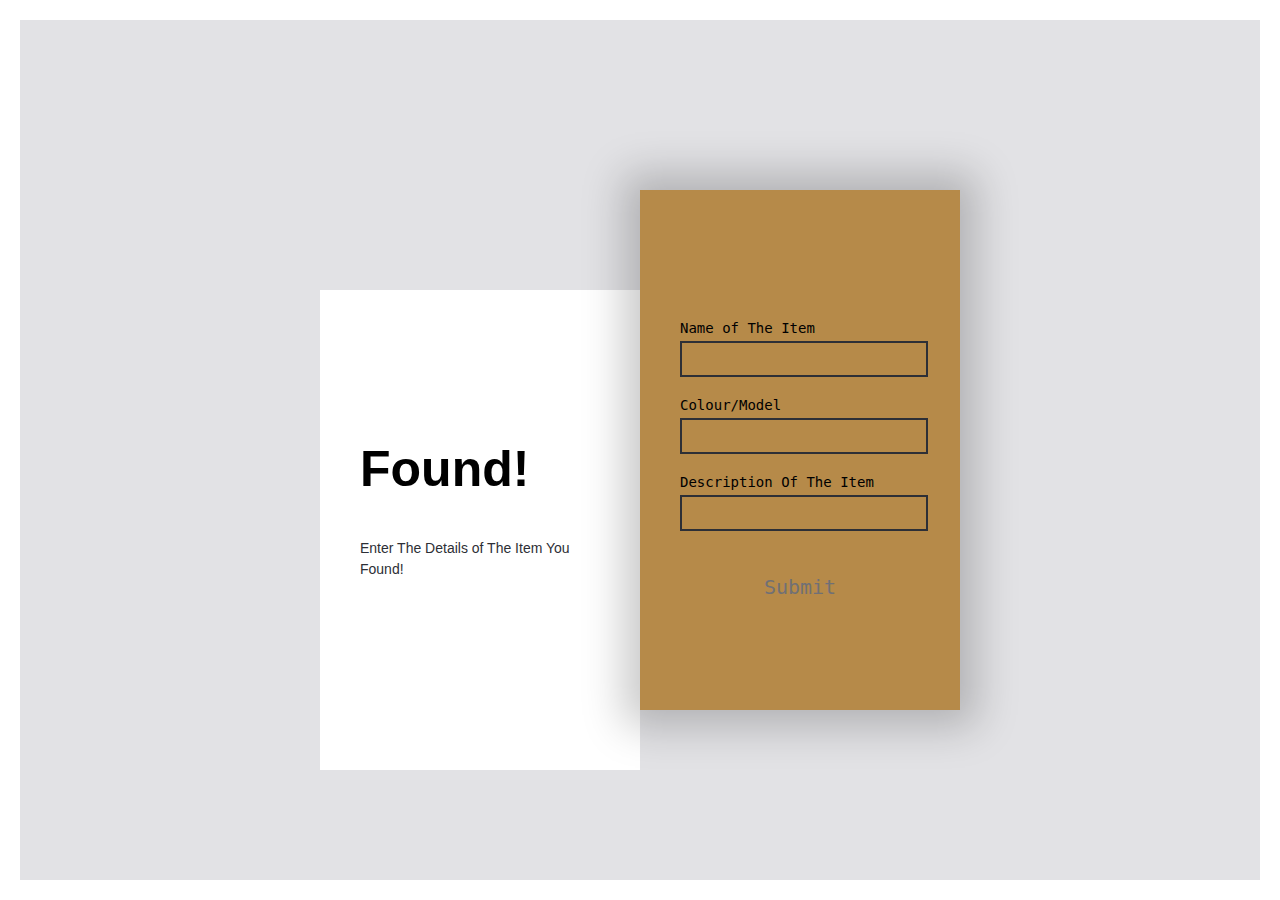
<file: templates/found.html>
<!DOCTYPE html>
<html>
    <title>Found!</title>
    <div class="page">
        <div class="container">
          <div class="left" style="top:100px;">
            <div class="login" style="margin-top:150px;" >Found!</div>
            <div class="eula" style="color:#2D2F36;">Enter The Details of The Item You Found!</div>
          </div>
          <div class="right">
            <svg viewBox="0 0 320 300">
              <path d="m 40,120.00016 239.99984,-3.2e-4 c 0,0 24.99263,0.79932 25.00016,35.00016 0.008,34.20084 -25.00016,35 -25.00016,35 h -239.99984 c 0,-0.0205 -25,4.01348 -25,38.5 0,34.48652 25,38.5 25,38.5 h 215 c 0,0 20,-0.99604 20,-25 0,-24.00396 -20,-25 -20,-25 h -190 c 0,0 -20,1.71033 -20,25 0,24.00396 20,25 20,25 h 168.57143" />
            </svg>
            <div class="form" style="top:70px;">
                <form method="POST" action="/submit1">
                  <label for="name">Name of The Item</label>
                  <input type="text" id="name" name="name">
                  <label for="colormodel">Colour/Model</label>
                  <input type="text" id="colourmodel" name="colourmodel">
                  <label for="description">Description Of The Item</label>
                  <input type="text" id="description" name="description">
                  <input type="submit" id="submit" value="Submit">
                </form>
              </div>
              
        </div>
      </div>
      <style>
        @import url('https://rsms.me/inter/inter-ui.css');
::selection {
  background: #2D2F36;
}
::-webkit-selection {
  background: #2D2F36;
}
::-moz-selection {
  background: #2D2F36;
}
body {
  background: white;
  font-family: 'Inter UI', sans-serif;
  margin: 0;
  padding: 20px;
}
.page {
  background: #e2e2e5;
  display: flex;
  flex-direction: column;
  height: calc(100% - 40px);
  position: absolute;
  place-content: center;
  width: calc(100% - 40px);
}
@media (max-width: 767px) {
  .page {
    height: auto;
    margin-bottom: 20px;
    padding-bottom: 20px;
  }
}
.container {
  display: flex;
  height: 520px;
  margin: 0 auto;
  width: 640px;
}
@media (max-width: 767px) {
  .container {
    flex-direction: column;
    height: 630px;
    width: 320px;
  }
}
.left {
  background: white;
  height: calc(100% - 40px);
  top: 20px;
  position: relative;
  width: 50%;
}
@media (max-width: 767px) {
  .left {
    height: 100%;
    left: 20px;
    width: calc(100% - 40px);
    max-height: 270px;
  }
}
.login {
  font-size: 50px;
  font-weight: 900;
  margin: 50px 40px 40px;
}
.eula {
  color: #999;
  font-size: 14px;
  line-height: 1.5;
  margin: 40px;
}
.right {
  background: #b68a49;
  box-shadow: 0px 0px 40px 16px rgba(0,0,0,0.22);
  color: #F1F1F2;
  position: relative;
  width: 50%;
}
@media (max-width: 767px) {
  .right {
    flex-shrink: 0;
    height: 100%;
    width: 100%;
    max-height: 350px;
  }
}
svg {
  position: absolute;
  width: 320px;
}
path {
  fill: none;
  stroke: url(#linearGradient);;
  stroke-width: 4;
  stroke-dasharray: 240 1386;
}
.form {
  margin: 40px;
  position: absolute;
}
label {
  font-family: monospace;
  color:  black;
  display: block;
  font-size: 14px;
  height: 16px;
  margin-top: 20px;
  margin-bottom: 5px;
}
input {
  font-family: monospace;
  background: transparent;
  border-color: #2D2F36;
  border-style: solid;
  color: black;
  font-size: 20px;
  height: 30px;
  line-height: 30px;
  outline: none !important;
  width: 100%;
}

input::-moz-focus-inner { 
  border: 0; 
}
#submit {
  color: #707075;
  margin-top: 40px;
  transition: color 300ms;
  border: 0;
}
#submit:focus {
  color: #f2f2f2;
}
#submit:active {
  color: #d0d0d2;
}
      </style>
      <script>
        var current = null;
document.querySelector('#email').addEventListener('focus', function(e) {
  if (current) current.pause();
  current = anime({
    targets: 'path',
    strokeDashoffset: {
      value: 0,
      duration: 700,
      easing: 'easeOutQuart'
    },
    strokeDasharray: {
      value: '240 1386',
      duration: 700,
      easing: 'easeOutQuart'
    }
  });
});
document.querySelector('#password').addEventListener('focus', function(e) {
  if (current) current.pause();
  current = anime({
    targets: 'path',
    strokeDashoffset: {
      value: -336,
      duration: 700,
      easing: 'easeOutQuart'
    },
    strokeDasharray: {
      value: '240 1386',
      duration: 700,
      easing: 'easeOutQuart'
    }
  });
});
document.querySelector('#submit').addEventListener('focus', function(e) {
  if (current) current.pause();
  current = anime({
    targets: 'path',
    strokeDashoffset: {
      value: -730,
      duration: 700,
      easing: 'easeOutQuart'
    },
    strokeDasharray: {
      value: '530 1386',
      duration: 700,
      easing: 'easeOutQuart'
    }
  });
});
      </script>
      
</html>
</file>
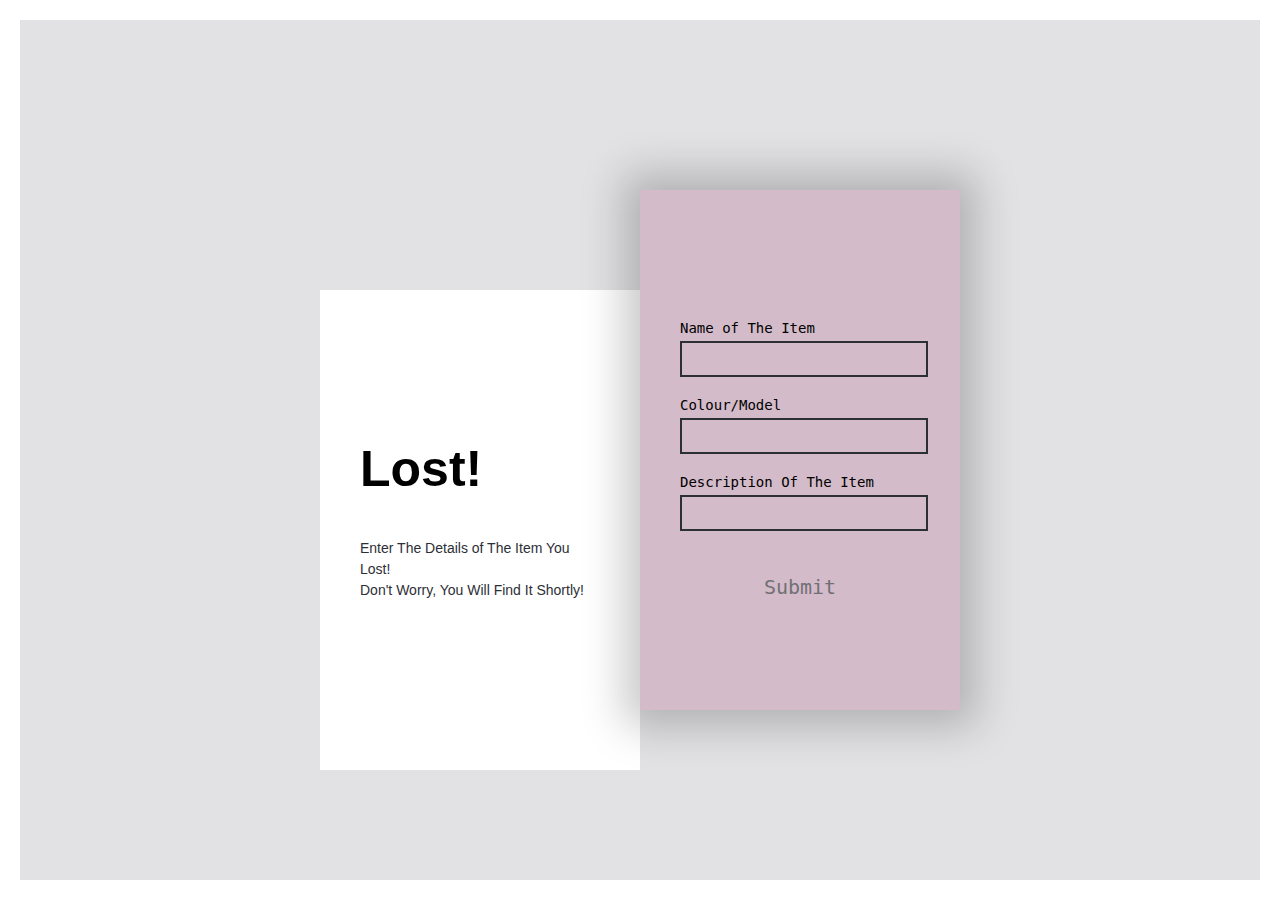
<file: templates/lost.html>
<!DOCTYPE html>
<html>
    <title>Lost!</title>
    <div class="page">
        <div class="container">
          <div class="left" style="top:100px;">
            <div class="login" style="margin-top:150px;" >Lost!</div>
            <div class="eula" style="color:#2D2F36;">Enter The Details of The Item You Lost! <br> Don't Worry, You Will Find It Shortly!</div>
          </div>
          <div class="right">
            <svg viewBox="0 0 320 300">
              <path d="m 40,120.00016 239.99984,-3.2e-4 c 0,0 24.99263,0.79932 25.00016,35.00016 0.008,34.20084 -25.00016,35 -25.00016,35 h -239.99984 c 0,-0.0205 -25,4.01348 -25,38.5 0,34.48652 25,38.5 25,38.5 h 215 c 0,0 20,-0.99604 20,-25 0,-24.00396 -20,-25 -20,-25 h -190 c 0,0 -20,1.71033 -20,25 0,24.00396 20,25 20,25 h 168.57143" />
            </svg>
            <div class="form" style="top:70px;">
                <form method="POST" action="/submit2">
                  <label for="name">Name of The Item</label>
                  <input type="text" id="name" name="name">
                  <label for="colormodel">Colour/Model</label>
                  <input type="text" id="colourmodel" name="colourmodel">
                  <label for="description">Description Of The Item</label>
                  <input type="text" id="description" name="description">
                  <input type="submit" id="submit" value="Submit">
                </form>
              </div>
              
        </div>
      </div>
      <style>
        @import url('https://rsms.me/inter/inter-ui.css');
::selection {
  background: #2D2F36;
}
::-webkit-selection {
  background: #2D2F36;
}
::-moz-selection {
  background: #2D2F36;
}
body {
  background: white;
  font-family: 'Inter UI', sans-serif;
  margin: 0;
  padding: 20px;
}
.page {
  background: #e2e2e5;
  display: flex;
  flex-direction: column;
  height: calc(100% - 40px);
  position: absolute;
  place-content: center;
  width: calc(100% - 40px);
}
@media (max-width: 767px) {
  .page {
    height: auto;
    margin-bottom: 20px;
    padding-bottom: 20px;
  }
}
.container {
  display: flex;
  height: 520px;
  margin: 0 auto;
  width: 640px;
}
@media (max-width: 767px) {
  .container {
    flex-direction: column;
    height: 630px;
    width: 320px;
  }
}
.left {
  background: white;
  height: calc(100% - 40px);
  top: 20px;
  position: relative;
  width: 50%;
}
@media (max-width: 767px) {
  .left {
    height: 100%;
    left: 20px;
    width: calc(100% - 40px);
    max-height: 270px;
  }
}
.login {
  font-size: 50px;
  font-weight: 900;
  margin: 50px 40px 40px;
}
.eula {
  color: #999;
  font-size: 14px;
  line-height: 1.5;
  margin: 40px;
}
.right {
  background: #d4bbc9;
  box-shadow: 0px 0px 40px 16px rgba(0,0,0,0.22);
  color: #F1F1F2;
  position: relative;
  width: 50%;
}
@media (max-width: 767px) {
  .right {
    flex-shrink: 0;
    height: 100%;
    width: 100%;
    max-height: 350px;
  }
}
svg {
  position: absolute;
  width: 320px;
}
path {
  fill: none;
  stroke: url(#linearGradient);;
  stroke-width: 4;
  stroke-dasharray: 240 1386;
}
.form {
  margin: 40px;
  position: absolute;
}
label {
  font-family: monospace;
  color:  black;
  display: block;
  font-size: 14px;
  height: 16px;
  margin-top: 20px;
  margin-bottom: 5px;
}
input {
  font-family: monospace;
  background: transparent;
  border-color: #2D2F36;
  border-style: solid;
  color: black;
  font-size: 20px;
  height: 30px;
  line-height: 30px;
  outline: none !important;
  width: 100%;
}

input::-moz-focus-inner { 
  border: 0; 
}
#submit {
  color: #707075;
  margin-top: 40px;
  transition: color 300ms;
  border: 0;
}
#submit:focus {
  color: #f2f2f2;
}
#submit:active {
  color: #d0d0d2;
}
      </style>
      <script>
        var current = null;
document.querySelector('#email').addEventListener('focus', function(e) {
  if (current) current.pause();
  current = anime({
    targets: 'path',
    strokeDashoffset: {
      value: 0,
      duration: 700,
      easing: 'easeOutQuart'
    },
    strokeDasharray: {
      value: '240 1386',
      duration: 700,
      easing: 'easeOutQuart'
    }
  });
});
document.querySelector('#password').addEventListener('focus', function(e) {
  if (current) current.pause();
  current = anime({
    targets: 'path',
    strokeDashoffset: {
      value: -336,
      duration: 700,
      easing: 'easeOutQuart'
    },
    strokeDasharray: {
      value: '240 1386',
      duration: 700,
      easing: 'easeOutQuart'
    }
  });
});
document.querySelector('#submit').addEventListener('focus', function(e) {
  if (current) current.pause();
  current = anime({
    targets: 'path',
    strokeDashoffset: {
      value: -730,
      duration: 700,
      easing: 'easeOutQuart'
    },
    strokeDasharray: {
      value: '530 1386',
      duration: 700,
      easing: 'easeOutQuart'
    }
  });
});
      </script>
      
</html>
</file>
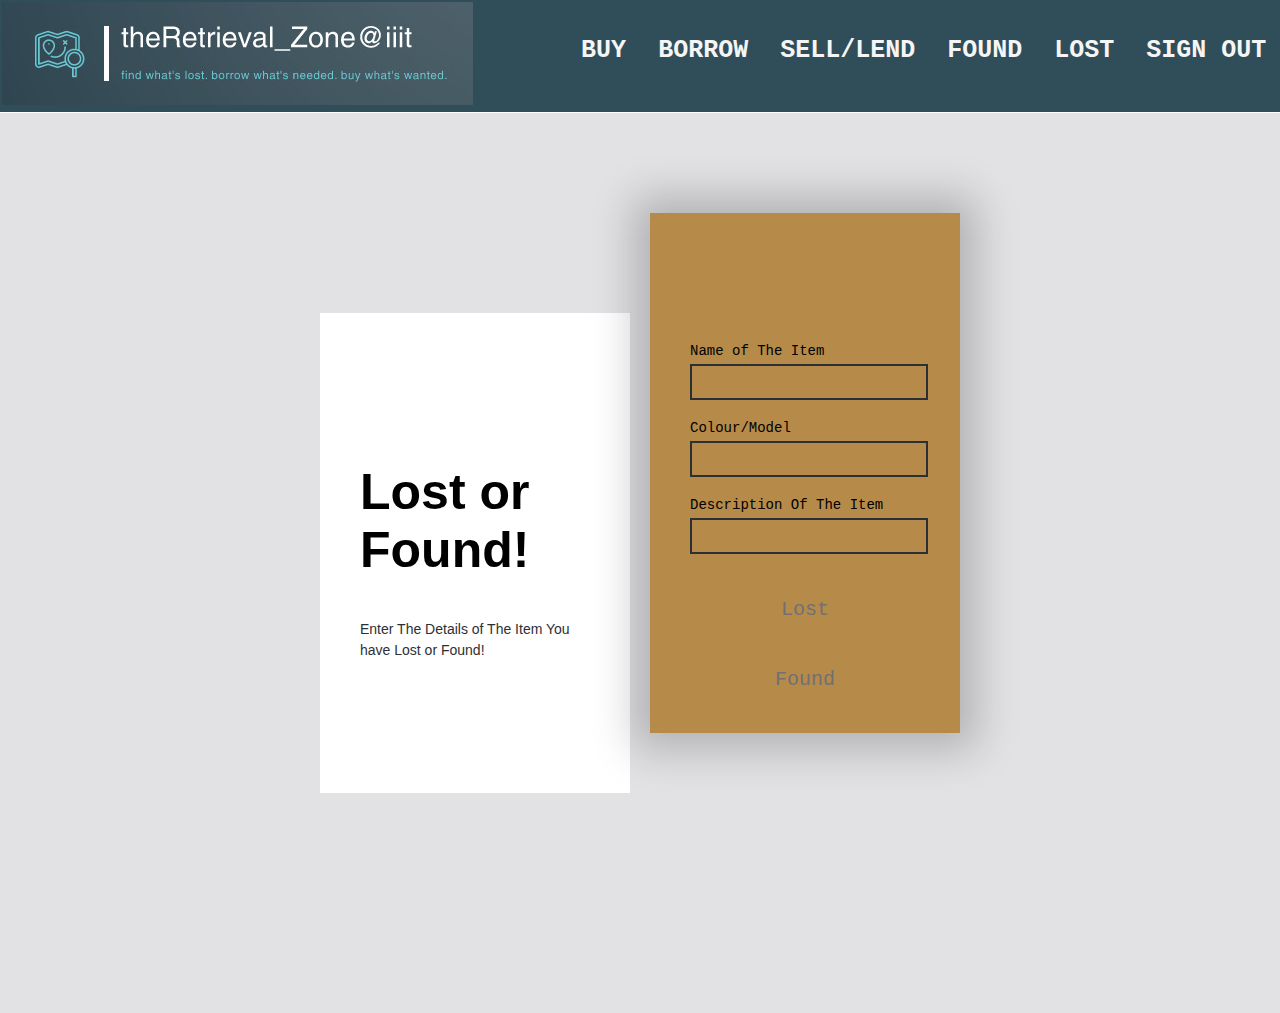
<file: templates/lostfoundAdd.html>
<!DOCTYPE html>
<html>
    <title>Lost/Found Form</title>
    <link rel="stylesheet" href="../static/css/navbar.css">
    <ul>
      <img src="../static/logo.jpeg" style="margin-top:10px;margin-left:10px;">
      <li><a href="/index.html">SIGN OUT</a></li>
      <li><a href="/lostView.html">LOST</a></li>
      <li><a href="/foundView.html" >FOUND</a></li>
      <li><a href="/sell.html">SELL/LEND</a></li>
      <li><a href="/borrow.html">BORROW</a></li>
      <li><a href="/buy.html" >BUY</a></li>
      <li><a href="/studentProfile.html"  >PROFILE</a></li>
      <li><a href="/homepage.html" >HOME</a></li>
    </ul>
    <div class="page" style="margin-top: -15px;">
        <div class="container" style="margin-top:-180px">
          <div class="left" style="top:100px;">
            <div class="login" style="margin-top:150px;" >Lost or Found!</div>
            <div class="eula" style="color:#2D2F36;">Enter The Details of The Item You have Lost or Found!</div>
          </div>
          <div class="right">
            <svg viewBox="0 0 320 300">
              <path d="m 40,120.00016 239.99984,-3.2e-4 c 0,0 24.99263,0.79932 25.00016,35.00016 0.008,34.20084 -25.00016,35 -25.00016,35 h -239.99984 c 0,-0.0205 -25,4.01348 -25,38.5 0,34.48652 25,38.5 25,38.5 h 215 c 0,0 20,-0.99604 20,-25 0,-24.00396 -20,-25 -20,-25 h -190 c 0,0 -20,1.71033 -20,25 0,24.00396 20,25 20,25 h 168.57143" />
            </svg>
            <div class="form" style="top:70px;">
                <form method="POST" action="/submit1">
                  <label for="name">Name of The Item</label>
                  <input type="text" id="name" name="name" required>
                  <label for="colormodel">Colour/Model</label>
                  <input type="text" id="colourmodel" name="colourmodel" required>
                  <label for="description">Description Of The Item</label>
                  <input type="text" id="description" name="description" required>
                  <!-- <input type="submit" id="submit" value="Submit"> -->

                  <input type="hidden" id="action" name="action" value="">
                  <input type="submit" id="submit" value="Lost" onclick="updateAction('Lost')">
                  <input type="hidden" id="action" name="action" value="">
                  <input type="submit" id="submit" value="Found" onclick="updateAction('Found')">
                </form>
              </div>
              
        </div>
      </div>
      <style>
        @import url('https://rsms.me/inter/inter-ui.css');
::selection {
  background: #2D2F36;
}
::-webkit-selection {
  background: #2D2F36;
}
::-moz-selection {
  background: #2D2F36;
}
body {
  background: white;
  font-family: 'Inter UI', sans-serif;
  margin: 0;
  /* padding: 20px; */
  overflow-y:hidden ;
  overflow-x: hidden;
}
.page {
  background: #e2e2e5;
  display: flex;
  flex-direction: column;
  height: calc(100%);
  position: absolute;
  place-content: center;
  width: calc(100%);
}
@media (max-width: 767px) {
  .page {
    height: auto;
    margin-bottom: 20px;
    padding-bottom: 20px;
  }
}
.container {
  display: flex;
  height: 520px;
  margin: 0 auto;
  width: 640px;
}
@media (max-width: 767px) {
  .container {
    flex-direction: column;
    height: 630px;
    width: 320px;
  }
}
.left {
  background: white;
  height: calc(100% - 40px);
  top: 20px;
  position: relative;
  width: 50%;
}
@media (max-width: 767px) {
  .left {
    height: 100%;
    left: 20px;
    width: calc(100% - 40px);
    max-height: 270px;
  }
}
.login {
  font-size: 50px;
  font-weight: 900;
  margin: 50px 40px 40px;
}
.eula {
  color: #999;
  font-size: 14px;
  line-height: 1.5;
  margin: 40px;
}
.right {
  background: #b68a49;
  box-shadow: 0px 0px 40px 16px rgba(0,0,0,0.22);
  color: #F1F1F2;
  position: relative;
  width: 50%;
}
@media (max-width: 767px) {
  .right {
    flex-shrink: 0;
    height: 100%;
    width: 100%;
    max-height: 350px;
  }
}
svg {
  position: absolute;
  width: 320px;
}
path {
  fill: none;
  stroke: url(#linearGradient);;
  stroke-width: 4;
  stroke-dasharray: 240 1386;
}
.form {
  margin: 40px;
  position: absolute;
}
label {
  font-family: monospace;
  color:  black;
  display: block;
  font-size: 14px;
  height: 16px;
  margin-top: 20px;
  margin-bottom: 5px;
}
input {
  font-family: monospace;
  background: transparent;
  border-color: #2D2F36;
  border-style: solid;
  color: black;
  font-size: 20px;
  height: 30px;
  line-height: 30px;
  outline: none !important;
  width: 100%;
}

input::-moz-focus-inner { 
  border: 0; 
}
#submit {
  color: #707075;
  margin-top: 40px;
  transition: color 300ms;
  border: 0;
}
#submit:focus {
  color: #f2f2f2;
}
#submit:active {
  color: #d0d0d2;
}
      </style>
      <script>
        function updateAction(action) {
  document.getElementById("action").value = action;
}
        var current = null;
document.querySelector('#email').addEventListener('focus', function(e) {
  if (current) current.pause();
  current = anime({
    targets: 'path',
    strokeDashoffset: {
      value: 0,
      duration: 700,
      easing: 'easeOutQuart'
    },
    strokeDasharray: {
      value: '240 1386',
      duration: 700,
      easing: 'easeOutQuart'
    }
  });
});
document.querySelector('#password').addEventListener('focus', function(e) {
  if (current) current.pause();
  current = anime({
    targets: 'path',
    strokeDashoffset: {
      value: -336,
      duration: 700,
      easing: 'easeOutQuart'
    },
    strokeDasharray: {
      value: '240 1386',
      duration: 700,
      easing: 'easeOutQuart'
    }
  });
});
document.querySelector('#submit').addEventListener('focus', function(e) {
  if (current) current.pause();
  current = anime({
    targets: 'path',
    strokeDashoffset: {
      value: -730,
      duration: 700,
      easing: 'easeOutQuart'
    },
    strokeDasharray: {
      value: '530 1386',
      duration: 700,
      easing: 'easeOutQuart'
    }
  });
});

      </script>
      
</html>
</file>
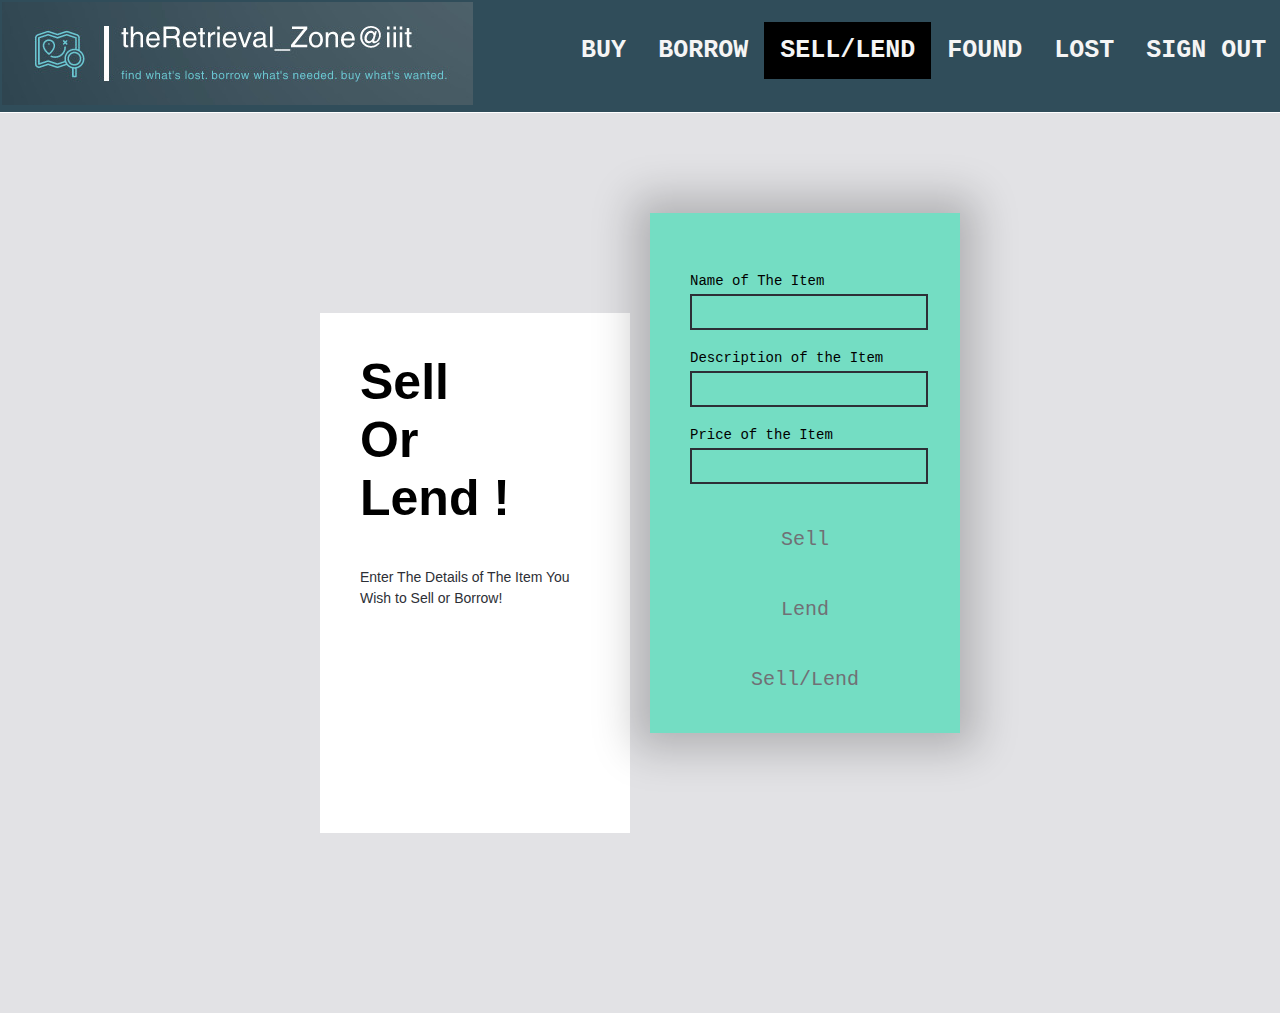
<file: templates/sell.html>
<!DOCTYPE html>
<html>
<title>Sell/Borrow!</title>
<link rel="stylesheet" href="../static/css/navbar.css">
<ul>
  <img src="../static/logo.jpeg" style="margin-top:10px;margin-left:10px;">
  <li><a href="/index.html">SIGN OUT</a></li>
  <li><a href="/lostView.html">LOST</a></li>
  <li><a href="/foundView.html">FOUND</a></li>
  <li><a href="/sell.html" a class="active">SELL/LEND</a></li>
  <li><a href="/borrow.html">BORROW</a></li>
  <li><a href="/buy.html">BUY</a></li>
  <li><a href="/studentProfile.html">PROFILE</a></li>
  <li><a href="/homepage.html">HOME</a></li>
</ul>
<div class="page" style="margin-top: -15px;">
  <div class="container" style="margin-top: -180px;">
    <div class="left" style="top:100px;">
      <div class="login" style="margin-top:40px;">Sell <br> Or <br> Lend !</div>
      <div class="eula" style="color:#2D2F36;">Enter The Details of The Item You Wish to Sell or Borrow!</div>
      <!-- <div class="u">
                <button name="sell" onclick="updateAction('sell')" style="margin-left:50px;"> Sell </button>
                <button name="borrow" onclick="updateAction('borrow')"> Borrow </button>
                <button name="sellandborrow" onclick="updateAction('sellandborrow')"> Sell and Borrow </button>
            </div> -->
    </div>
    <div class="right">
      <svg viewBox="0 0 320 300">
        <path
          d="m 40,120.00016 239.99984,-3.2e-4 c 0,0 24.99263,0.79932 25.00016,35.00016 0.008,34.20084 -25.00016,35 -25.00016,35 h -239.99984 c 0,-0.0205 -25,4.01348 -25,38.5 0,34.48652 25,38.5 25,38.5 h 215 c 0,0 20,-0.99604 20,-25 0,-24.00396 -20,-25 -20,-25 h -190 c 0,0 -20,1.71033 -20,25 0,24.00396 20,25 20,25 h 168.57143" />
      </svg>
      <div class="form">
        <form method="POST" action="/submit">
          <label for="name">Name of The Item</label>
          <input type="text" id="name" name="name" required>
          <label for="description">Description of the Item</label>
          <input type="text" id="description" name="description" required>
          <label for="price">Price of the Item</label>
          <input type="text" id="price" name="price" required>


          <input type="hidden" id="action" name="action" value="">
          <input type="submit" id="submit" value="Sell" onclick="updateAction('Sell')">
          <input type="hidden" id="action" name="action" value="">
          <input type="submit" id="submit" value="Lend" onclick="updateAction('Lend')">
          <input type="hidden" id="action" name="action" value="">
          <input type="submit" id="submit" value="Sell/Lend" onclick="updateAction('polp')">
          <!-- <div class="u">
                    <button name="sell" onclick="updateAction('sell')" style="margin-left:50px;"> Sell </button>
                    <button name="borrow" onclick="updateAction('borrow')"> Borrow </button>
                    <button name="sellandborrow" onclick="updateAction('sellandborrow')"> Sell and Borrow </button>
                </div>

                  <input type="hidden" id="action" name="action" value="">
                  <input type="submit" id="submit" value="Submit"> -->

        </form>
        <style>
          @import url('https://rsms.me/inter/inter-ui.css');

          ::selection {
            background: #2D2F36;
          }

          ::-webkit-selection {
            background: #2D2F36;
          }

          ::-moz-selection {
            background: #2D2F36;
          }

          body {
            background:  #e2e2e5;
            font-family: 'Inter UI', sans-serif;
            margin: 0;
            /* padding: 20px; */
            overflow-y: hidden;
            overflow-x: hidden;
          }

          .page {
            background: #e2e2e5;
            display: flex;
            flex-direction: column;
            height: calc(100%);
            position: absolute;
            place-content: center;
            width: calc(100%);
          }

          @media (max-width: 767px) {
            .page {
              height: auto;
              margin-bottom: 20px;
              padding-bottom: 20px;
            }
          }

          .container {
            display: flex;
            height: 520px;
            margin: 0 auto;
            width: 640px;
          }

          @media (max-width: 767px) {
            .container {
              flex-direction: column;
              height: 630px;
              width: 320px;
            }
          }

          .left {
            background: white;
            height: calc(100%);
            top: 20px;
            position: relative;
            width: 50%;
          }

          @media (max-width: 767px) {
            .left {
              height: 100%;
              left: 20px;
              width: calc(100%);
              max-height: 270px;
            }
          }

          .login {
            font-size: 50px;
            font-weight: 900;
            margin: 50px 40px 40px;
          }

          .eula {
            color: #999;
            font-size: 14px;
            line-height: 1.5;
            margin: 40px;
          }

          .right {
            background: #74ddc3;
            box-shadow: 0px 0px 40px 16px rgba(0, 0, 0, 0.22);
            color: #F1F1F2;
            position: relative;
            width: 50%;
          }

          @media (max-width: 767px) {
            .right {
              flex-shrink: 0;
              height: 100%;
              width: 100%;
              max-height: 350px;
            }
          }

          svg {
            position: absolute;
            width: 320px;
          }

          path {
            fill: none;
            stroke: url(#linearGradient);
            ;
            stroke-width: 4;
            stroke-dasharray: 240 1386;
          }

          .form {
            margin: 40px;
            position: absolute;
          }

          label {
            font-family: monospace;
            color: black;
            display: block;
            font-size: 14px;
            height: 16px;
            margin-top: 20px;
            margin-bottom: 5px;
          }

          input {
            font-family: monospace;
            background: transparent;
            border-color: #2D2F36;
            border-style: solid;
            color: black;
            font-size: 20px;
            height: 30px;
            line-height: 30px;
            outline: none !important;
            width: 100%;
          }

          input::-moz-focus-inner {
            border: 0;
          }

          #submit {
            color: #707075;
            margin-top: 40px;
            transition: color 300ms;
            border: 0;
          }

          #submit:focus {
            color: #f2f2f2;
          }

          #submit:active {
            color: #d0d0d2;
          }
        </style>
        <script>
          var current = null;
          document.querySelector('#email').addEventListener('focus', function (e) {
            if (current) current.pause();
            current = anime({
              targets: 'path',
              strokeDashoffset: {
                value: 0,
                duration: 700,
                easing: 'easeOutQuart'
              },
              strokeDasharray: {
                value: '240 1386',
                duration: 700,
                easing: 'easeOutQuart'
              }
            });
          });
          document.querySelector('#password').addEventListener('focus', function (e) {
            if (current) current.pause();
            current = anime({
              targets: 'path',
              strokeDashoffset: {
                value: -336,
                duration: 700,
                easing: 'easeOutQuart'
              },
              strokeDasharray: {
                value: '240 1386',
                duration: 700,
                easing: 'easeOutQuart'
              }
            });
          });
          document.querySelector('#submit').addEventListener('focus', function (e) {
            if (current) current.pause();
            current = anime({
              targets: 'path',
              strokeDashoffset: {
                value: -730,
                duration: 700,
                easing: 'easeOutQuart'
              },
              strokeDasharray: {
                value: '530 1386',
                duration: 700,
                easing: 'easeOutQuart'
              }
            });
          });
          function updateAction(action) {
            document.getElementById("action").value = action;
          }

        </script>

</html>
</div>

</div>
</div>
<style>
  @import url('https://rsms.me/inter/inter-ui.css');

  ::selection {
    background: #2D2F36;
  }

  ::-webkit-selection {
    background: #2D2F36;
  }

  ::-moz-selection {
    background: #2D2F36;
  }

  body {
    background: white;
    font-family: 'Inter UI', sans-serif;
    margin: 0;
    /* padding: 20px; */
  }

  .page {
    background: #e2e2e5;
    display: flex;
    flex-direction: column;
    height: calc(100%);
    position: absolute;
    place-content: center;
    width: calc(100%);
  }

  @media (max-width: 767px) {
    .page {
      height: auto;
      margin-bottom: 20px;
      padding-bottom: 20px;
    }
  }

  .container {
    display: flex;
    height: 520px;
    margin: 0 auto;
    width: 640px;
  }

  @media (max-width: 767px) {
    .container {
      flex-direction: column;
      height: 630px;
      width: 320px;
    }
  }

  .left {
    background: white;
    height: calc(100%);
    top: 20px;
    position: relative;
    width: 50%;
  }

  @media (max-width: 767px) {
    .left {
      height: 100%;
      left: 20px;
      width: calc(100%);
      max-height: 270px;
    }
  }

  .login {
    font-size: 50px;
    font-weight: 900;
    margin: 50px 40px 40px;
  }

  .eula {
    color: #999;
    font-size: 14px;
    line-height: 1.5;
    margin: 40px;
  }

  .right {
    background: #74ddc3;
    box-shadow: 0px 0px 40px 16px rgba(0, 0, 0, 0.22);
    color: #F1F1F2;
    position: relative;
    width: 50%;
  }

  @media (max-width: 767px) {
    .right {
      flex-shrink: 0;
      height: 100%;
      width: 100%;
      max-height: 350px;
    }
  }

  svg {
    position: absolute;
    width: 320px;
  }

  path {
    fill: none;
    stroke: url(#linearGradient);
    ;
    stroke-width: 4;
    stroke-dasharray: 240 1386;
  }

  .form {
    margin: 40px;
    position: absolute;
  }

  label {
    font-family: monospace;
    color: black;
    display: block;
    font-size: 14px;
    height: 16px;
    margin-top: 20px;
    margin-bottom: 5px;
  }

  input {
    font-family: monospace;
    background: transparent;
    border-color: #2D2F36;
    border-style: solid;
    color: black;
    font-size: 20px;
    height: 30px;
    line-height: 30px;
    outline: none !important;
    width: 100%;
  }

  input::-moz-focus-inner {
    border: 0;
  }

  #submit {
    color: #707075;
    margin-top: 40px;
    transition: color 300ms;
    border: 0;
  }

  #submit:focus {
    color: #f2f2f2;
  }

  #submit:active {
    color: #d0d0d2;
  }
</style>
<script>
  var current = null;
  document.querySelector('#email').addEventListener('focus', function (e) {
    if (current) current.pause();
    current = anime({
      targets: 'path',
      strokeDashoffset: {
        value: 0,
        duration: 700,
        easing: 'easeOutQuart'
      },
      strokeDasharray: {
        value: '240 1386',
        duration: 700,
        easing: 'easeOutQuart'
      }
    });
  });
  document.querySelector('#password').addEventListener('focus', function (e) {
    if (current) current.pause();
    current = anime({
      targets: 'path',
      strokeDashoffset: {
        value: -336,
        duration: 700,
        easing: 'easeOutQuart'
      },
      strokeDasharray: {
        value: '240 1386',
        duration: 700,
        easing: 'easeOutQuart'
      }
    });
  });
  document.querySelector('#submit').addEventListener('focus', function (e) {
    if (current) current.pause();
    current = anime({
      targets: 'path',
      strokeDashoffset: {
        value: -730,
        duration: 700,
        easing: 'easeOutQuart'
      },
      strokeDasharray: {
        value: '530 1386',
        duration: 700,
        easing: 'easeOutQuart'
      }
    });
  });
</script>


</html>
</file>
<file: static/css/navbar.css>
.container {
    display: grid;
    grid-template-rows: 1fr 1fr;
    /* two rows with equal height */
    grid-template-columns: 1fr 1fr;
    /* two columns with equal width */
    gap: 20px;
    /* gap between grid cells */
}

/* styling for grid cells */
.cell {
    background-color: #ddd;
    padding: 20px;
    text-align: center;
}

ul {
    list-style-type: none;
    margin-top: -8px;
    margin-left: -8px;
    margin-right: -8px;
    padding: 0%;
    height: 120px;
    overflow: hidden;
    background-color: #304d5a;
    width:100.8%;
}

li {
    float: right;
    padding: left 19px;
    margin-top: 0 20px;
    color: whitesmoke;
}

li a {
    display: block;
    color: whitesmoke;
    text-align: center;
    padding: 14px 16px;
    text-decoration: none;
    font-size: 25px;
    font-family: monospace;
    font-weight: bold;
    margin-top:30px;
}
li a.active {
    background-color: black;
  }
  
li a:hover {
    background-color: rgb(33, 110, 141);
}
</file>
